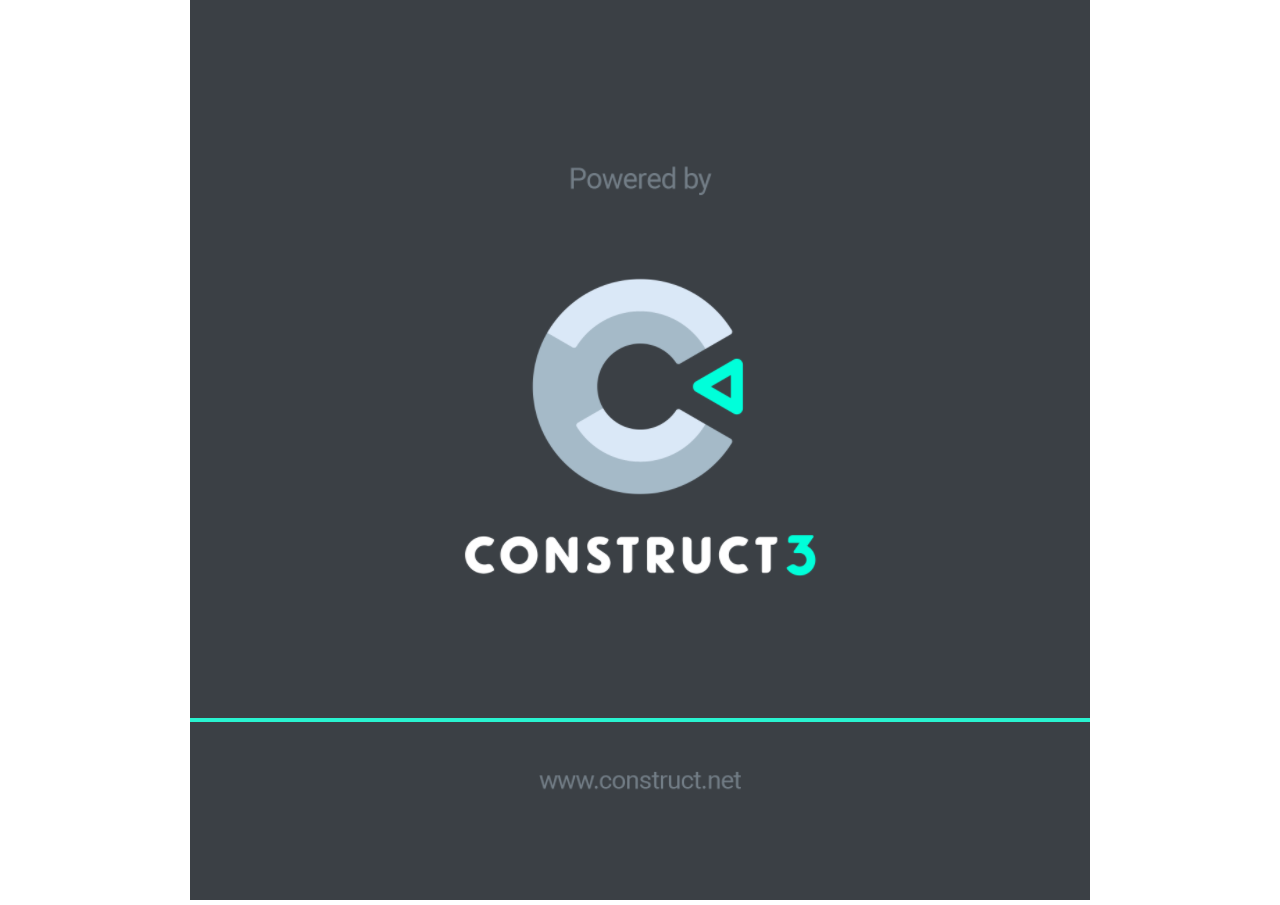
<file: Bernard-Typo/index.html>
<!DOCTYPE html>
<html>
<head>
<meta charset="UTF-8">
<title>Bernard-Typo</title>
<meta name="viewport" content="width=device-width, initial-scale=1.0, maximum-scale=1.0, minimum-scale=1.0, user-scalable=no">

<meta name="generator" content="Scirra Construct">

	<link rel="manifest" href="appmanifest.json">
	<link rel="apple-touch-icon" sizes="128x128" href="icons/Icône-128.png">
	<link rel="apple-touch-icon" sizes="256x256" href="icons/Icône-256.png">
	<link rel="apple-touch-icon" sizes="512x512" href="icons/Icône-512.png">
	<link rel="icon" type="image/png" href="icons/Icône-512.png">

<link rel="stylesheet" href="style.css">


</head>
<body>

<script>
if (location.protocol.substr(0, 4) === "file")
{
	alert("Web exports won't work until you upload them. (When running on the file: protocol, browsers block many features from working for security reasons.)");
}
</script>

	<noscript>
		<div id="notSupportedWrap">
			<h2 id="notSupportedTitle">This content requires JavaScript</h2>
			<p class="notSupportedMessage">JavaScript appears to be disabled. Please enable it to view this content.</p>
		</div>
	</noscript>
	<script src="scripts/supportcheck.js"></script>
	<script src="scripts/offlineclient.js" type="module"></script>
	<script src="scripts/main.js" type="module"></script>
	<script src="scripts/register-sw.js" type="module"></script>

</body>
</html>
</file>
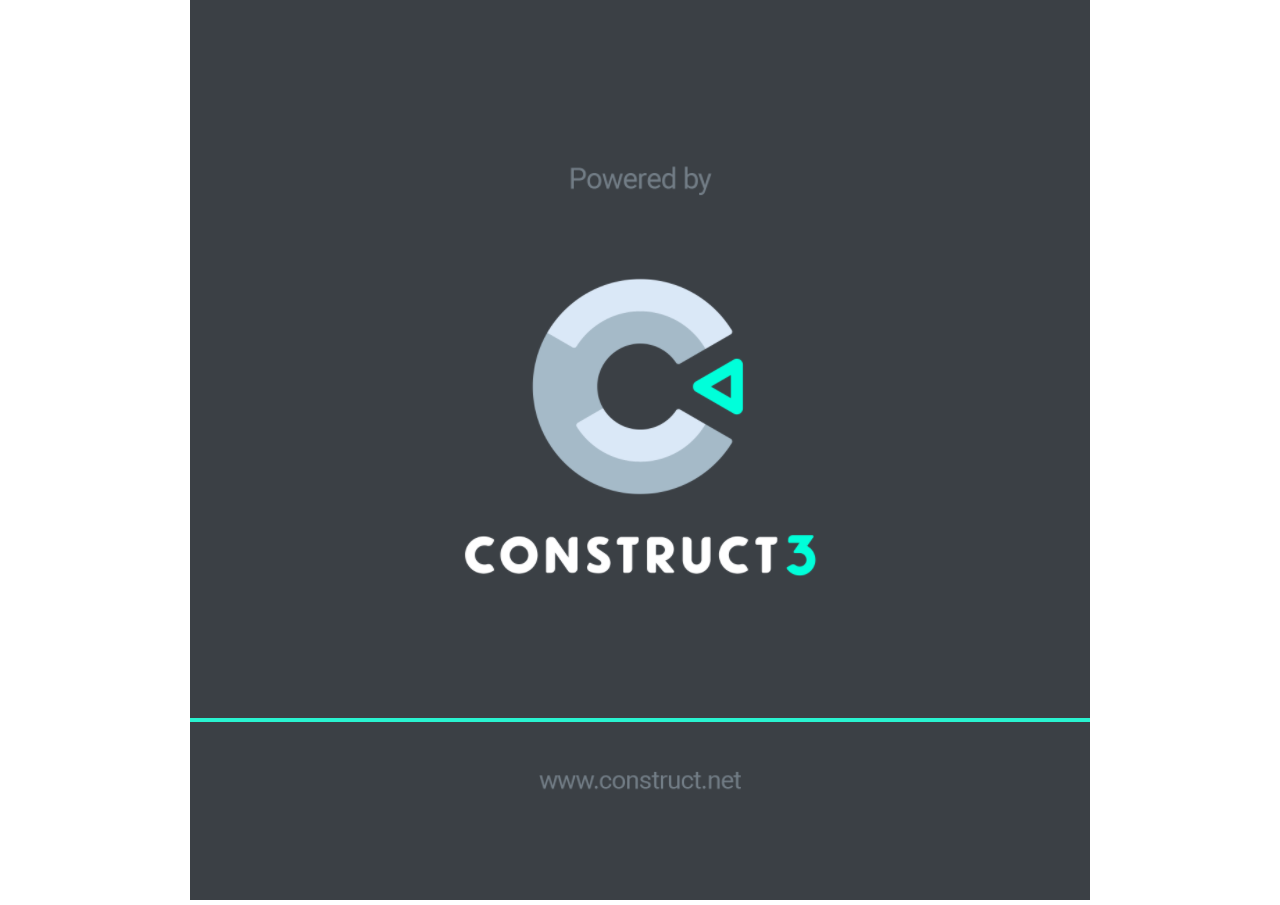
<file: Nouveau projet/index.html>
<!DOCTYPE html>
<html>
<head>
<meta charset="UTF-8">
<title>Nouveau projet</title>
<meta name="viewport" content="width=device-width, initial-scale=1.0, maximum-scale=1.0, minimum-scale=1.0, user-scalable=no">

<meta name="generator" content="Scirra Construct">

	<link rel="manifest" href="appmanifest.json">
	<link rel="apple-touch-icon" sizes="128x128" href="icons/Icône-128.png">
	<link rel="apple-touch-icon" sizes="256x256" href="icons/Icône-256.png">
	<link rel="apple-touch-icon" sizes="512x512" href="icons/Icône-512.png">
	<link rel="icon" type="image/png" href="icons/Icône-512.png">

<link rel="stylesheet" href="style.css">


</head>
<body>

<script>
if (location.protocol.substr(0, 4) === "file")
{
	alert("Web exports won't work until you upload them. (When running on the file: protocol, browsers block many features from working for security reasons.)");
}
</script>

	<noscript>
		<div id="notSupportedWrap">
			<h2 id="notSupportedTitle">This content requires JavaScript</h2>
			<p class="notSupportedMessage">JavaScript appears to be disabled. Please enable it to view this content.</p>
		</div>
	</noscript>
	<script src="scripts/supportcheck.js"></script>
	<script src="scripts/offlineclient.js" type="module"></script>
	<script src="scripts/main.js" type="module"></script>
	<script src="scripts/register-sw.js" type="module"></script>

</body>
</html>
</file>
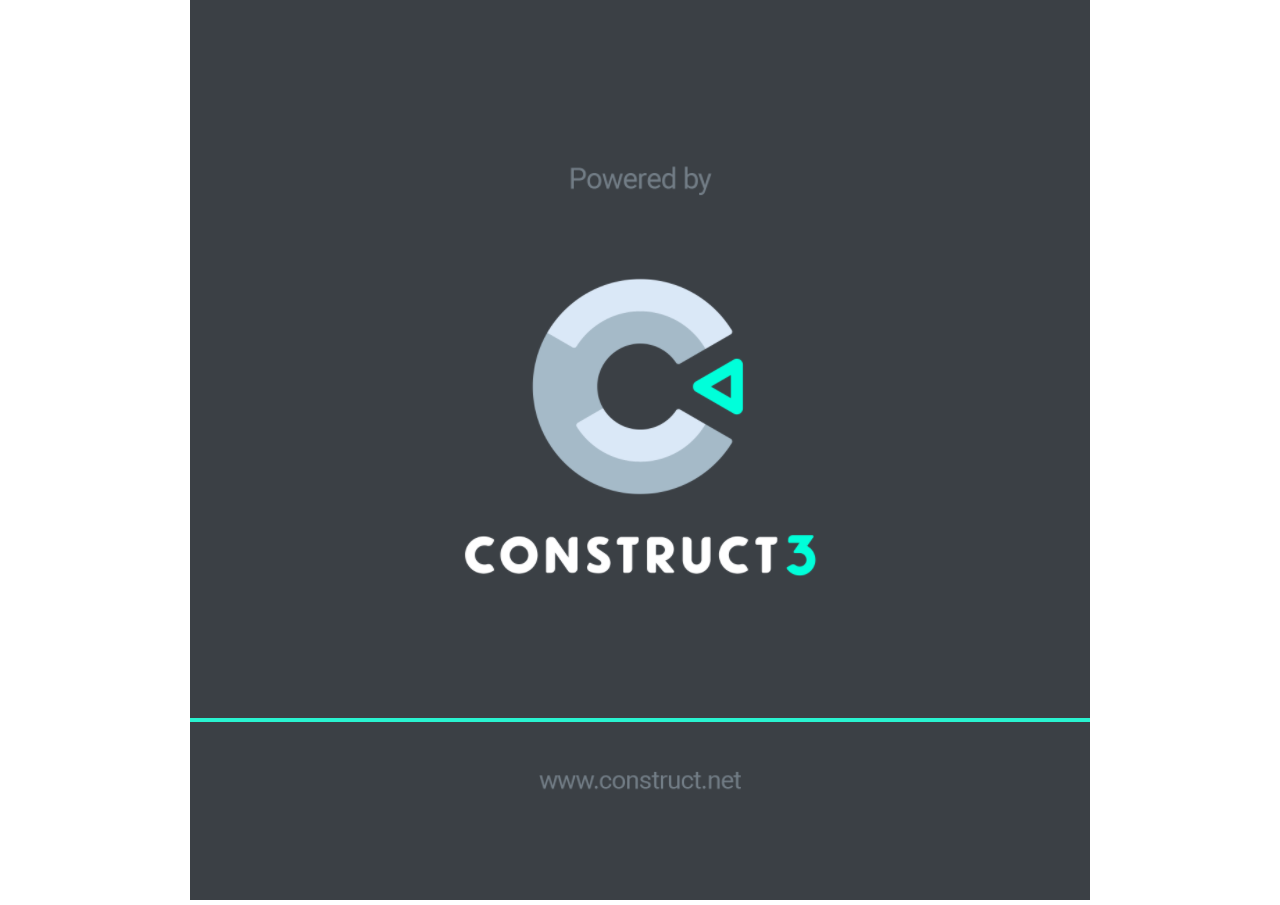
<file: TYPO (2)/index.html>
<!DOCTYPE html>
<html>
<head>
<meta charset="UTF-8">
<title>TYPO</title>
<meta name="viewport" content="width=device-width, initial-scale=1.0, maximum-scale=1.0, minimum-scale=1.0, user-scalable=no">

<meta name="generator" content="Scirra Construct">

	<link rel="manifest" href="appmanifest.json">
	<link rel="apple-touch-icon" sizes="128x128" href="icons/Icône-128.png">
	<link rel="apple-touch-icon" sizes="256x256" href="icons/Icône-256.png">
	<link rel="apple-touch-icon" sizes="512x512" href="icons/Icône-512.png">
	<link rel="icon" type="image/png" href="icons/Icône-512.png">

<link rel="stylesheet" href="style.css">


</head>
<body>

<script>
if (location.protocol.substr(0, 4) === "file")
{
	alert("Web exports won't work until you upload them. (When running on the file: protocol, browsers block many features from working for security reasons.)");
}
</script>

	<noscript>
		<div id="notSupportedWrap">
			<h2 id="notSupportedTitle">This content requires JavaScript</h2>
			<p class="notSupportedMessage">JavaScript appears to be disabled. Please enable it to view this content.</p>
		</div>
	</noscript>
	<script src="scripts/supportcheck.js"></script>
	<script src="scripts/offlineclient.js" type="module"></script>
	<script src="scripts/main.js" type="module"></script>
	<script src="scripts/register-sw.js" type="module"></script>

</body>
</html>
</file>
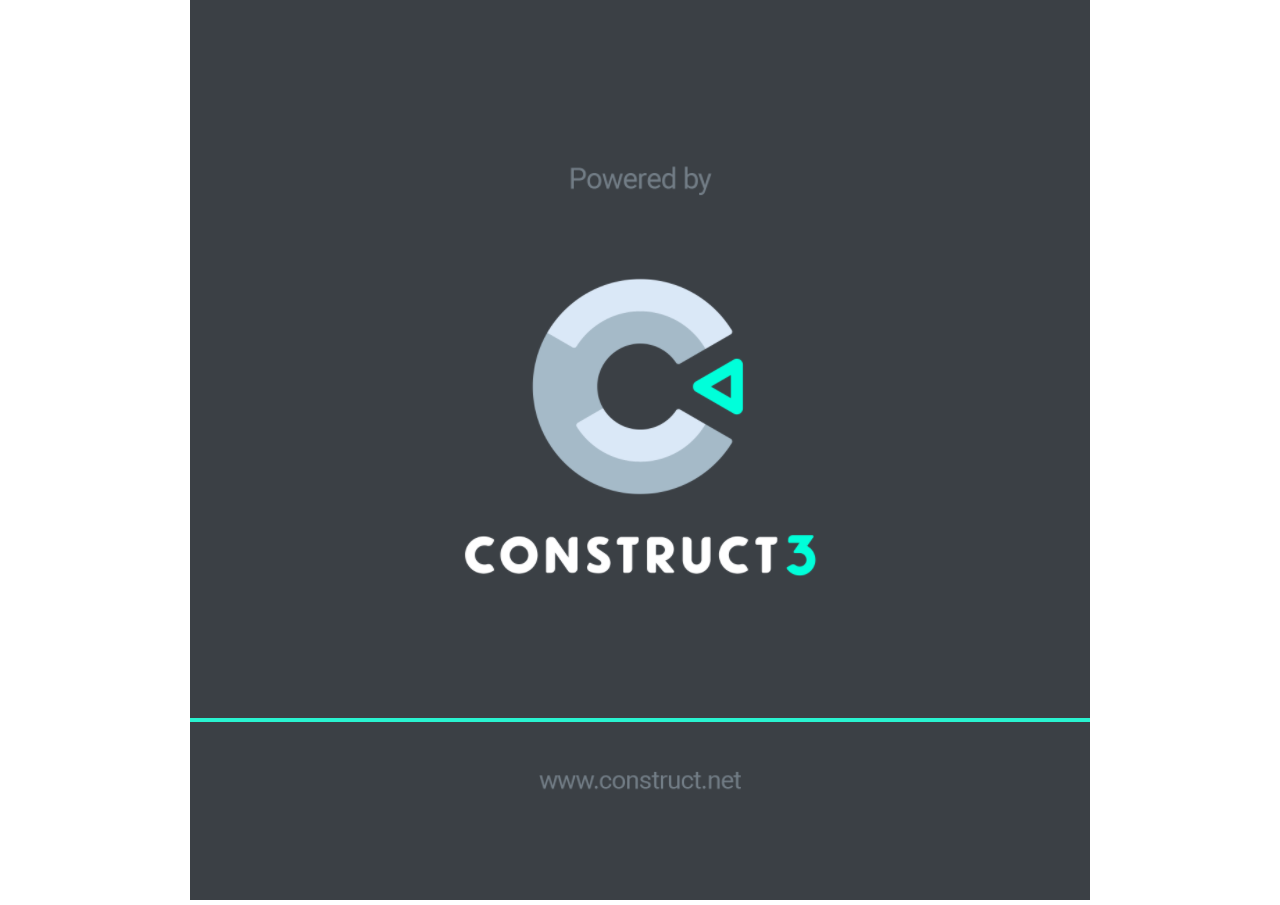
<file: Vrak/index.html>
<!DOCTYPE html>
<html>
<head>
<meta charset="UTF-8">
<title>Vrak</title>
<meta name="viewport" content="width=device-width, initial-scale=1.0, maximum-scale=1.0, minimum-scale=1.0, user-scalable=no">

<meta name="generator" content="Scirra Construct">

	<link rel="manifest" href="appmanifest.json">
	<link rel="apple-touch-icon" sizes="128x128" href="icons/Icône-128.png">
	<link rel="apple-touch-icon" sizes="256x256" href="icons/Icône-256.png">
	<link rel="apple-touch-icon" sizes="512x512" href="icons/Icône-512.png">
	<link rel="icon" type="image/png" href="icons/Icône-512.png">

<link rel="stylesheet" href="style.css">


</head>
<body>

<script>
if (location.protocol.substr(0, 4) === "file")
{
	alert("Web exports won't work until you upload them. (When running on the file: protocol, browsers block many features from working for security reasons.)");
}
</script>

	<noscript>
		<div id="notSupportedWrap">
			<h2 id="notSupportedTitle">This content requires JavaScript</h2>
			<p class="notSupportedMessage">JavaScript appears to be disabled. Please enable it to view this content.</p>
		</div>
	</noscript>
	<script src="scripts/supportcheck.js"></script>
	<script src="scripts/offlineclient.js" type="module"></script>
	<script src="scripts/main.js" type="module"></script>
	<script src="scripts/register-sw.js" type="module"></script>

</body>
</html>
</file>
<file: Bernard-Typo/style.css>
html, body {
	padding: 0;
	margin: 0;
	overflow: hidden;
	
	background: #ffffff;
	color: white;
}

html, body, canvas {
	touch-action: none;
	touch-action-delay: none;
}

#notSupportedWrap {
	margin: 2em auto 1em auto;
	width: 75%;
	max-width: 45em;
	border: 2px solid #aaa;
	border-radius: 1em;
	padding: 2em;
	background-color: #f0f0f0;
	font-family: "Segoe UI", Frutiger, "Frutiger Linotype", "Dejavu Sans", "Helvetica Neue", Arial, sans-serif;
	color: black;
}

#notSupportedTitle {
	font-size: 1.8em;
}

.notSupportedMessage {
	font-size: 1.2em;
}

.notSupportedMessage em {
	color: #888;
}

/* bbcode styles */
.bbCodeH1 {
	font-size: 2em;
	font-weight: bold;
}

.bbCodeH2 {
	font-size: 1.5em;
	font-weight: bold;
}

.bbCodeH3 {
	font-size: 1.25em;
	font-weight: bold;
}

.bbCodeH4 {
	font-size: 1.1em;
	font-weight: bold;
}

.bbCodeItem::before {
	content: " • ";
}

/* For text icons converted to HTML: size the height to the line height
   preserving the aspect ratio. Also add position: relative as that allows
   just adding a 'top' style for the iconoffsety style. */
.c3-text-icon {
	height: 1em;
	width: auto;
	position: relative;
}

/* screen reader text */
.c3-screen-reader-text {
	position: absolute;
	width: 1px;
    height: 1px;
    overflow: hidden;
    clip: rect(1px, 1px, 1px, 1px);
}
</file>
<file: Nouveau projet/style.css>
html, body {
	padding: 0;
	margin: 0;
	overflow: hidden;
	
	background: #ffffff;
	color: white;
}

html, body, canvas {
	touch-action: none;
	touch-action-delay: none;
}

#notSupportedWrap {
	margin: 2em auto 1em auto;
	width: 75%;
	max-width: 45em;
	border: 2px solid #aaa;
	border-radius: 1em;
	padding: 2em;
	background-color: #f0f0f0;
	font-family: "Segoe UI", Frutiger, "Frutiger Linotype", "Dejavu Sans", "Helvetica Neue", Arial, sans-serif;
	color: black;
}

#notSupportedTitle {
	font-size: 1.8em;
}

.notSupportedMessage {
	font-size: 1.2em;
}

.notSupportedMessage em {
	color: #888;
}

/* bbcode styles */
.bbCodeH1 {
	font-size: 2em;
	font-weight: bold;
}

.bbCodeH2 {
	font-size: 1.5em;
	font-weight: bold;
}

.bbCodeH3 {
	font-size: 1.25em;
	font-weight: bold;
}

.bbCodeH4 {
	font-size: 1.1em;
	font-weight: bold;
}

.bbCodeItem::before {
	content: " • ";
}

/* For text icons converted to HTML: size the height to the line height
   preserving the aspect ratio. Also add position: relative as that allows
   just adding a 'top' style for the iconoffsety style. */
.c3-text-icon {
	height: 1em;
	width: auto;
	position: relative;
}

/* screen reader text */
.c3-screen-reader-text {
	position: absolute;
	width: 1px;
    height: 1px;
    overflow: hidden;
    clip: rect(1px, 1px, 1px, 1px);
}
</file>
<file: TYPO (2)/style.css>
html, body {
	padding: 0;
	margin: 0;
	overflow: hidden;
	
	background: #ffffff;
	color: white;
}

html, body, canvas {
	touch-action: none;
	touch-action-delay: none;
}

#notSupportedWrap {
	margin: 2em auto 1em auto;
	width: 75%;
	max-width: 45em;
	border: 2px solid #aaa;
	border-radius: 1em;
	padding: 2em;
	background-color: #f0f0f0;
	font-family: "Segoe UI", Frutiger, "Frutiger Linotype", "Dejavu Sans", "Helvetica Neue", Arial, sans-serif;
	color: black;
}

#notSupportedTitle {
	font-size: 1.8em;
}

.notSupportedMessage {
	font-size: 1.2em;
}

.notSupportedMessage em {
	color: #888;
}

/* bbcode styles */
.bbCodeH1 {
	font-size: 2em;
	font-weight: bold;
}

.bbCodeH2 {
	font-size: 1.5em;
	font-weight: bold;
}

.bbCodeH3 {
	font-size: 1.25em;
	font-weight: bold;
}

.bbCodeH4 {
	font-size: 1.1em;
	font-weight: bold;
}

.bbCodeItem::before {
	content: " • ";
}

/* For text icons converted to HTML: size the height to the line height
   preserving the aspect ratio. Also add position: relative as that allows
   just adding a 'top' style for the iconoffsety style. */
.c3-text-icon {
	height: 1em;
	width: auto;
	position: relative;
}

/* screen reader text */
.c3-screen-reader-text {
	position: absolute;
	width: 1px;
    height: 1px;
    overflow: hidden;
    clip: rect(1px, 1px, 1px, 1px);
}
</file>
<file: Vrak/style.css>
html, body {
	padding: 0;
	margin: 0;
	overflow: hidden;
	
	background: #ffffff;
	color: white;
}

html, body, canvas {
	touch-action: none;
	touch-action-delay: none;
}

#notSupportedWrap {
	margin: 2em auto 1em auto;
	width: 75%;
	max-width: 45em;
	border: 2px solid #aaa;
	border-radius: 1em;
	padding: 2em;
	background-color: #f0f0f0;
	font-family: "Segoe UI", Frutiger, "Frutiger Linotype", "Dejavu Sans", "Helvetica Neue", Arial, sans-serif;
	color: black;
}

#notSupportedTitle {
	font-size: 1.8em;
}

.notSupportedMessage {
	font-size: 1.2em;
}

.notSupportedMessage em {
	color: #888;
}

/* bbcode styles */
.bbCodeH1 {
	font-size: 2em;
	font-weight: bold;
}

.bbCodeH2 {
	font-size: 1.5em;
	font-weight: bold;
}

.bbCodeH3 {
	font-size: 1.25em;
	font-weight: bold;
}

.bbCodeH4 {
	font-size: 1.1em;
	font-weight: bold;
}

.bbCodeItem::before {
	content: " • ";
}

/* For text icons converted to HTML: size the height to the line height
   preserving the aspect ratio. Also add position: relative as that allows
   just adding a 'top' style for the iconoffsety style. */
.c3-text-icon {
	height: 1em;
	width: auto;
	position: relative;
}

/* screen reader text */
.c3-screen-reader-text {
	position: absolute;
	width: 1px;
    height: 1px;
    overflow: hidden;
    clip: rect(1px, 1px, 1px, 1px);
}
</file>
